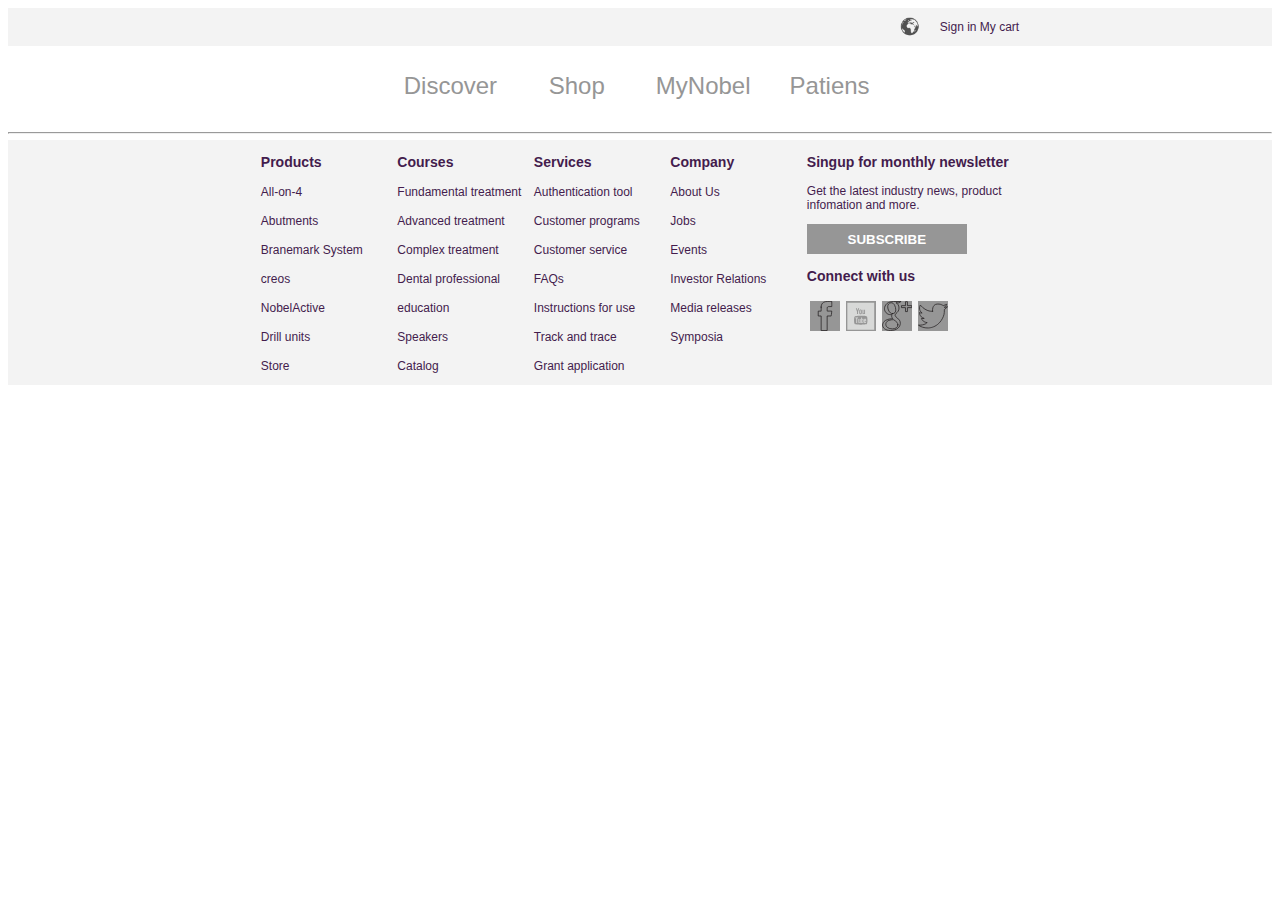
<file: index.html>
<!DOCTYPE html>
<html lang="en">
<head>
    <meta charset="UTF-8">
    <meta name="viewport" content="width=device-width, initial-scale=1.0">
    <meta http-equiv="X-UA-Compatible" content="ie=edge">
    <title>Document</title>
    <link rel="stylesheet" href="style.css">
</head>
<body>
<header>
    <div class="header-container">
        <img src="img/globe-online-world-icon--7.png"/>
        <p>Sign in My cart</p>

    </div>
</header>
<nav class="main-nav"> 
    <div class="menu-item"><a href="">Discover</a></div>
    <div class="menu-item"><a href="">Shop</a>
    </div>
    <div class="menu-item"><a href="">MyNobel</a></div>
    <div class="menu-item"><a href="">Patiens</a></div>
</nav>
<hr/>
<footer>
    <section>
        <div class="footer-container">
            <h3>Products</h3>
            <ul>
                <li><a href="">All-on-4</a></a></li>
                <li><a href="">Abutments</a></li>
                <li><a href="">Branemark System</a></li>
                <li><a href="">creos</a></li>
                <li><a href="">NobelActive</a></li>
                <li><a href="">Drill units</a></li>
                <li><a href="">Store</a></li>
            </ul>
        </div>
        <div class="footer-container">
            <h3>Courses</h3>
            <ul>
                <li><a href="">Fundamental treatment</a></li>
                <li><a href="">Advanced treatment</a></li>
                <li><a href="">Complex treatment</a></li>
                <li><a href="">Dental professional</a></li>
                <li><a href="">education</a></li>
                <li><a href="">Speakers</a></li>
                <li><a href="">Catalog</a></li>
            </ul>
        </div>
        <div class="footer-container">
            <h3>Services</h3>
            <ul>
                <li><a href="">Authentication tool</a></li>
                <li><a href="">Customer programs</a></li>
                <li><a href="">Customer service</a></li>
                <li><a href="">FAQs</a></li>
                <li><a href="">Instructions for use</a></li>
                <li><a href="">Track and trace</a></li>
                <li><a href="">Grant application</a></li>
            </ul>
        </div>
        <div class="footer-container">
            <h3>Company</h3>
            <ul>
                <li><a href="">About Us</a></li>
                <li><a href="">Jobs</a></li>
                <li><a href="">Events</a></li>
                <li><a href="">Investor Relations</a></li>
                <li><a href="">Media releases</a></li>
                <li><a href="">Symposia</a></li>
            </ul>
        </div>
        <div class="footer-container subscribe">
            <h3>Singup for monthly newsletter</h3>
            <p>Get the latest industry news, product infomation and more.</p>
            <button>subscribe</button>
            <h3>Connect with us</h3>
            <div class="social-content">
                <a href=""><img src="img/if_Socialmedia_icons_Facebook_433084.svg"/></a>
            </div>
            <div class="social-content">
                <a href=""><img src="img/if_youtube_square_gray_107039.svg"/></a>
            </div>
            <div class="social-content">
                <a href=""><img src="img/if_Socialmedia_icons_Google_Plus_433088.svg"/></a>
            </div>
            <div class="social-content">
                <a href=""><img src="img/if_Socialmedia_icons_Twitter-07_433076.svg"/></a>
            </div>
        </div>
    </section>
</footer>
</body>
</html>
</file>
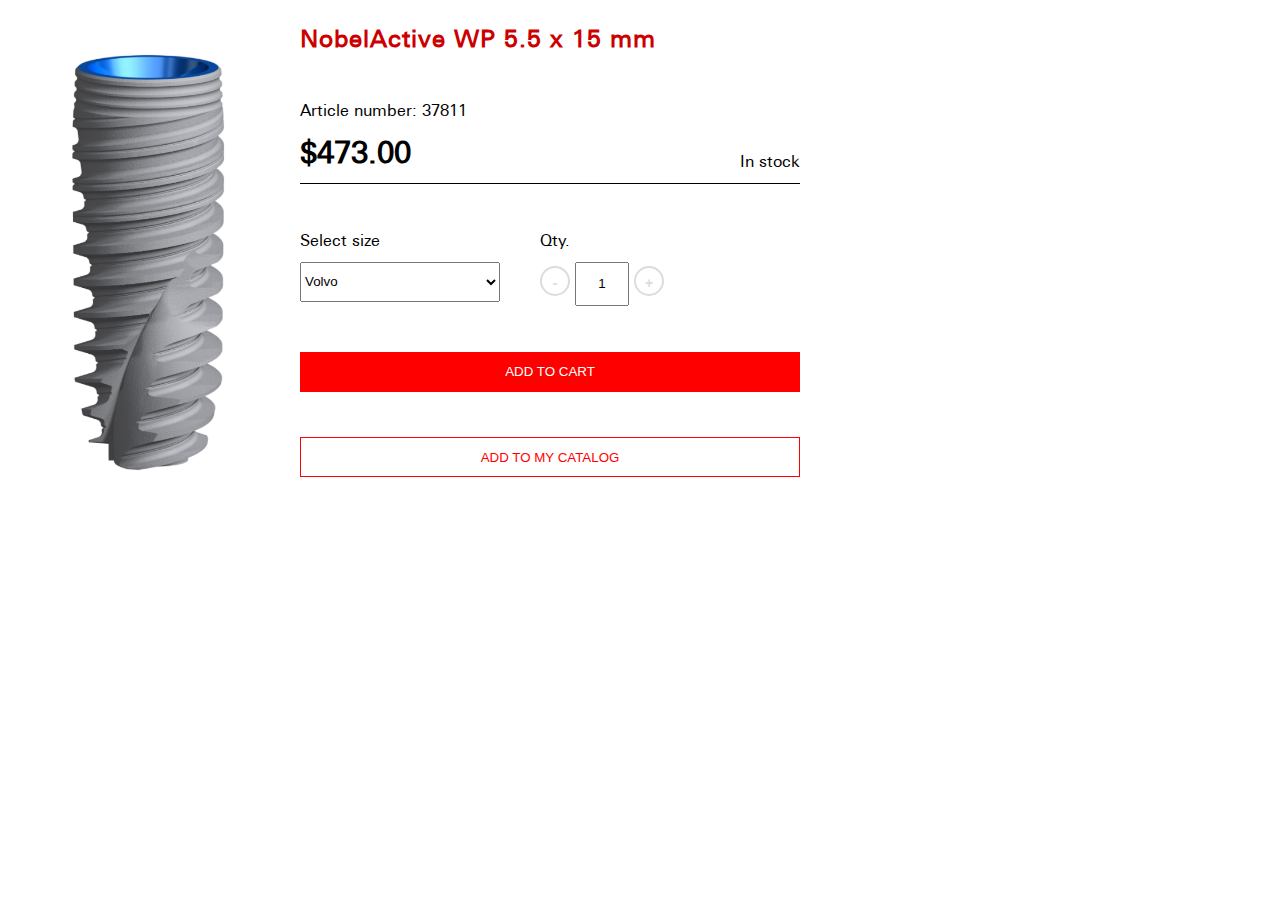
<file: magentoTest/index.html>
<!DOCTYPE html>
<html lang="en">
<head>
    <meta charset="UTF-8">
    <meta name="viewport" content="width=device-width, initial-scale=1.0">
    <meta http-equiv="X-UA-Compatible" content="ie=edge">
    <link rel="stylesheet" href="style.css">
    <title>Document</title>
</head>
<body>
    <div class="content">
        <img src="img/product.png"/>
        <div class="product">            
            <h1>NobelActive WP 5.5 x 15 mm</h1>
            <div class="info">
                <p>Article number: 37811</p>
                <div class="cost">
                    <p class="price">$473.00</p>
                    <p>In stock</p>
                </div>
            </div>
            <div class="size">
                <form>
                    <span>Select size</span>
                    <select>
                        <option value="volvo">Volvo</option>
                        <option value="saab">Saab</option>
                        <option value="mercedes">Mercedes</option>
                        <option value="audi">Audi</option>
                    </select>
                </form>
                <form>
                    <span>Qty.</span>
                    <div class="qty">
                        <button type="button" class="circle">-</button>
                        <input type="text" name="fname" value="1">
                        <button type="button" class="circle">+</button>
                    </div>                    
                </form>                          
            </div>
            <button type="button" class="button red">add to cart</button>
            <button type="button" class="button white">add to my catalog</button>
        </div>
    </div>
</body>
</html>
</file>
<file: style.css>
html, body {
    padding: 0;
    font-family: Arial, Helvetica, sans-serif;
    font-size:12px;
    color: #431C4D;
}

footer {
    background-color: #F3F3F3;
    display: flex;
    justify-content: center;
}

button {
    background-color: #969696;
    text-transform: uppercase;
    font-weight:bold;
    color: white;
    border: none;
    width: 160px;
    height: 30px;
}

button:hover {
    background-color: #4d3f4a;
}

section {
    width:60%;
    display:flex;
    justify-content: space-between;
}

ul {
    padding: 0;
    list-style-type: none;
}

li {
    margin: 15px 0 0 0;
}

a {
    text-decoration: none;
    color: #431C4D;
}

a:hover {
    color: #8d7a89;
}

.footer-container {
    width:18%;

}

.subscribe {
    flex: 2;
}

.social-content {
    width: 30px;
    height: 30px;
    background-color: #969696;
    float: left;
    margin: 3px;
    position: relative;
}

img {
    width: 30px;
    height: 30px;
}

.social-content:hover {
    background-color: #4d3f4a;
}


header {
    background-color: #F3F3F3;
    text-align:right;
    display: flex;
    justify-content: center;
}

.header-container {
    width:60%;
    display: flex;
    align-items: center;
    justify-content: flex-end;
}

.header-container img {
    width: 20px;
    height: 20px;
    margin: 0 20px 0 0;
}

.main-nav {
    display: flex;
    justify-content: center;
    font-size: 2em;    
    align-items: center;
    height: 80px;
}

.menu-item {
    width: 10%;
    text-align: center;
}

.menu-item a {
    color: #969696;
}

.menu-item a:hover {
    color: red;
}
</file>
<file: magentoTest/style.css>
* {
    margin: 0;
    padding: 0;
}

@font-face {
    font-family: 'universe';
    src: url('font/Univers Next Pro Regular.ttf');
}

body {
    font-family: universe;
}

.content img{
    width: 200px;
    float: left;
    padding: 50px;
}

.product h1 {
    font-size: 24px;
    letter-spacing: 1px;
    color: rgb(204,0,0);
    
}

.product {
    height: 500px;
    width: 500px;
    display: flex;    
    flex-direction: column;    
    justify-content: space-around;
}

.cost {
    display: flex;
    justify-content: space-between;
    align-items: flex-end;
    border-bottom: 1px solid black;
}

.price {
    font-size: 30px;
    font-weight: bold;
}

.info p {
    margin-bottom: 10px;
}

.size {   
    display: flex;
}

.size form {
    width: 200px;
    margin-right: 40px;
}

.size form select {
    height: 40px;
    width: 200px;
    margin-top: 10px;
}

.size span{
    display: inline-block;
}

.size form input {
    margin-top: 10px;
    height: 40px;
    width: 50px;
    text-align: center;
}

.circle {
    border-radius: 50%;
    border: 2px solid gainsboro;
    background-color: white;
    width: 30px;
    height: 30px;
    line-height:30px;
    font-size: 14px;
    color: gainsboro;
    font-weight: bold;
    text-align: center;    
}

.product .button {
    height: 40px;
    text-transform: uppercase;
}

.button.red {
    color: white;
    background-color: red;
    border: none;
}

.button.white {
    color: red;
    background-color: white;
    border: 1px solid red;
}
</file>
